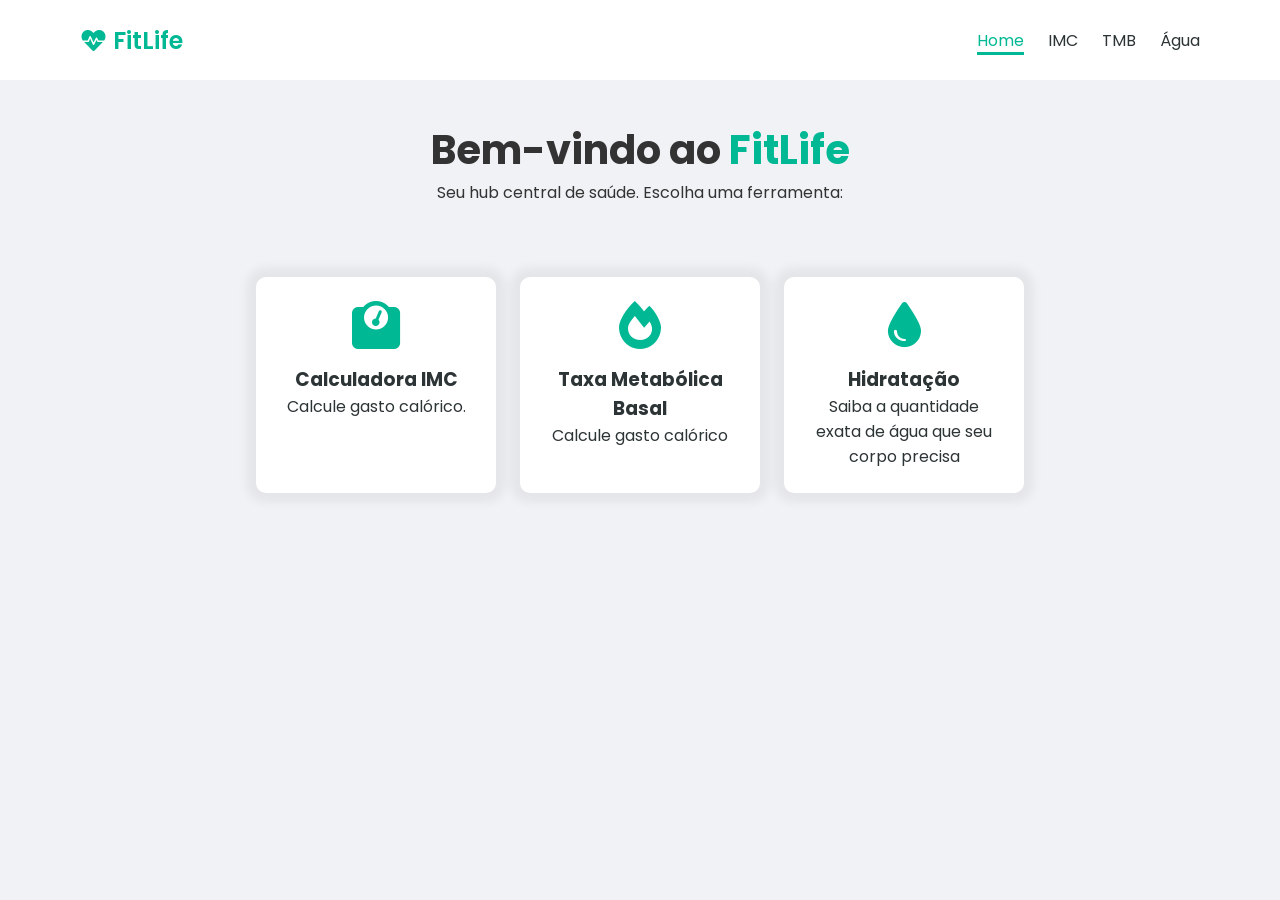
<file: index.html>
<!doctype html>
<html lang="pt-BR">

<head>
  <meta charset="UTF-8" />
  <meta name="viewport" content="width=device-width, initial-scale=1.0" />
  <link rel="preconnect" href="https://fonts.googleapis.com" />
  <link rel="preconnect" href="https://fonts.gstatic.com" crossorigin />
  <link
    href="https://fonts.googleapis.com/css2?family=Poppins:ital,wght@0,100;0,200;0,300;0,400;0,500;0,600;0,700;0,800;0,900;1,100;1,200;1,300;1,400;1,500;1,600;1,700;1,800;1,900&display=swap"
    rel="stylesheet" />
  <link rel="stylesheet" href="./css/styles.css">
  <link rel="stylesheet" href="https://cdnjs.cloudflare.com/ajax/libs/font-awesome/6.0.0/css/all.min.css" />
  <title>FitLife</title>
</head>

<body>
  <nav>
    <a href="./index.html" id="logo">
      <i class="fas fa-heartbeat"></i>
      FitLife
    </a>


    <ul class="nav-links">
      <li><a class="nav-link active" href="./index.html">Home</a></li>
      <li><a class="nav-link" href="./pages/imc.html">IMC</a></li>
      <li><a class="nav-link" href="./pages/tmb.html">TMB</a></li>
      <li><a class="nav-link" href="./pages/water.html">Água</a></li>
    </ul>
  </nav>
  <header class="header-container">
    <h1>Bem-vindo ao <span>FitLife</span></h1>
    <p>Seu hub central de saúde. Escolha uma ferramenta:</p>
  </header>
  <main>
    <section class="cards-section">
      <a href="./pages/imc.html" class="card">
        <i class="fas fa-weight"></i>
        <h3>Calculadora IMC</h3>
        <p>Calcule gasto calórico.</p>
      </a>

      <a href="./pages/tmb.html" class="card">
        <i class="fas fa-fire"></i>
        <h3>Taxa Metabólica Basal</h3>
        <p>Calcule gasto calórico</p>
      </a>

      <a href="./pages/water.html" class="card">
        <i class="fas fa-tint"></i>
        <h3>Hidratação</h3>
        <p>Saiba a quantidade exata de água que seu corpo precisa</p>
      </a>
    </section>
  </main>

</body>

</html>
</file>
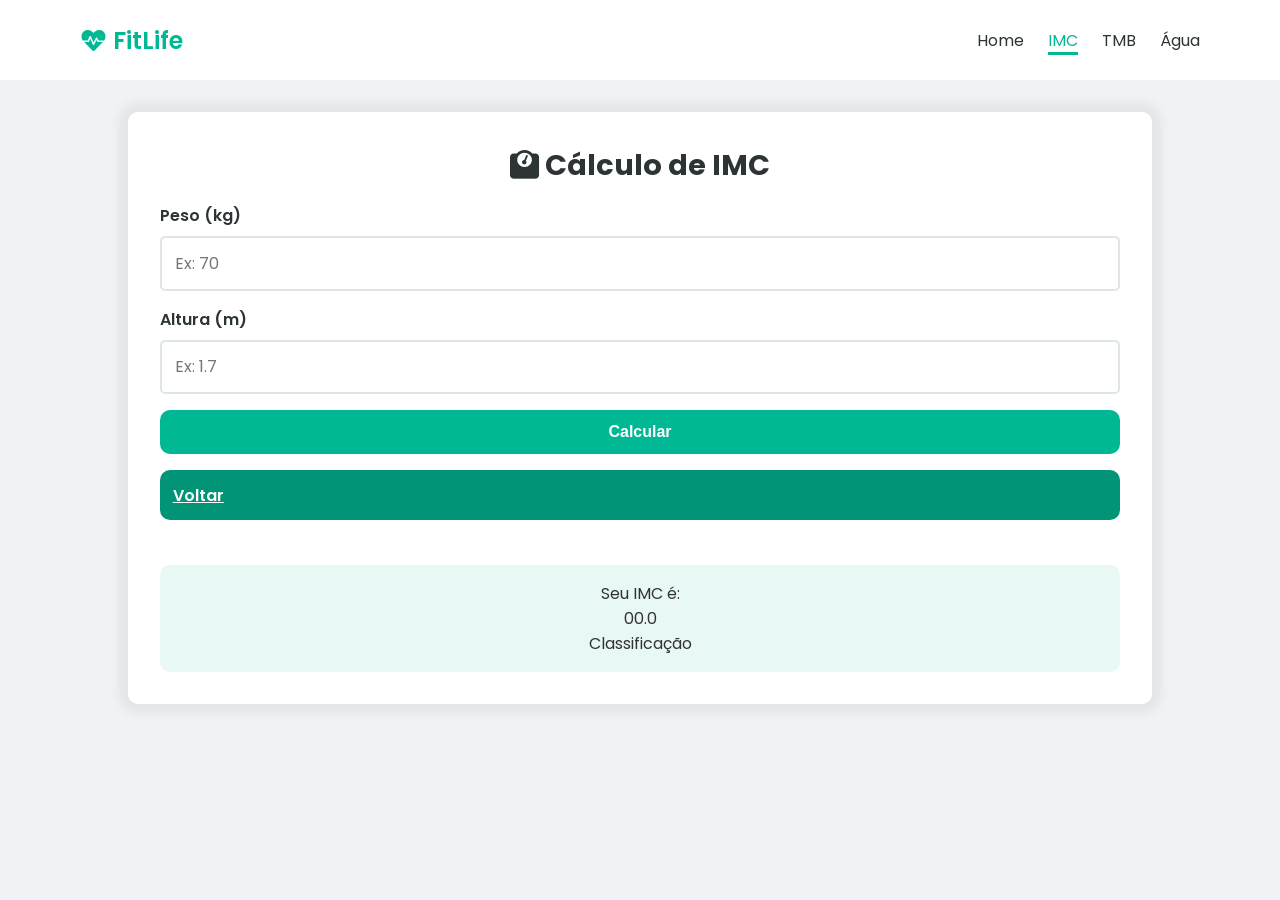
<file: pages/imc.html>
<!doctype html>
<html lang="pt-BR">

<head>
    <meta charset="UTF-8" />
    <meta name="viewport" content="width=device-width, initial-scale=1.0" />
    <link rel="preconnect" href="https://fonts.googleapis.com" />
    <link rel="preconnect" href="https://fonts.gstatic.com" crossorigin />
    <link
        href="https://fonts.googleapis.com/css2?family=Poppins:ital,wght@0,100;0,200;0,300;0,400;0,500;0,600;0,700;0,800;0,900;1,100;1,200;1,300;1,400;1,500;1,600;1,700;1,800;1,900&display=swap"
        rel="stylesheet" />
    <link rel="stylesheet" href="../css/styles.css">
    <link rel="stylesheet" href="https://cdnjs.cloudflare.com/ajax/libs/font-awesome/6.0.0/css/all.min.css" />
    <title>FitLife - Imc</title>
</head>

<body>
    <nav>
        <a href="../index.html" id="logo">
            <i class="fas fa-heartbeat"></i>
            FitLife
        </a>

        <ul class="nav-links">
            <li><a href="../index.html" class="nav-link">Home</a></li>
            <li><a href="./imc.html" class="nav-link active">IMC</a></li>
            <li><a href="./tmb.html" class="nav-link">TMB</a></li>
            <li><a href="./water.html" class="nav-link">Água</a></li>
        </ul>
    </nav>

    <main>
        <section class="tool-container">
            <div class="tool-container-title">
                <h2><i class="fas fa-weight"></i> Cálculo de IMC</h2>
            </div>

            <form action="">
                <div class="form-group">
                    <label for="weight">Peso (kg)</label>
                    <input type="number" placeholder="Ex: 70" id="weight" />
                </div>

                <div class="form-group">
                    <label for="height">Altura (m)</label>
                    <input type="number" placeholder="Ex: 1.7" id="height" />
                </div>

                <button class="action-btn">Calcular</button>
                <a class="action-btn btn-back" href="../index.html">Voltar</a>
            </form>

            <div class="result-box">
                <p>Seu IMC é:</p>
                <p>00.0</p>
                <p>Classificação</p>
            </div>

        </section>
    </main>

</body>

</html>
</file>
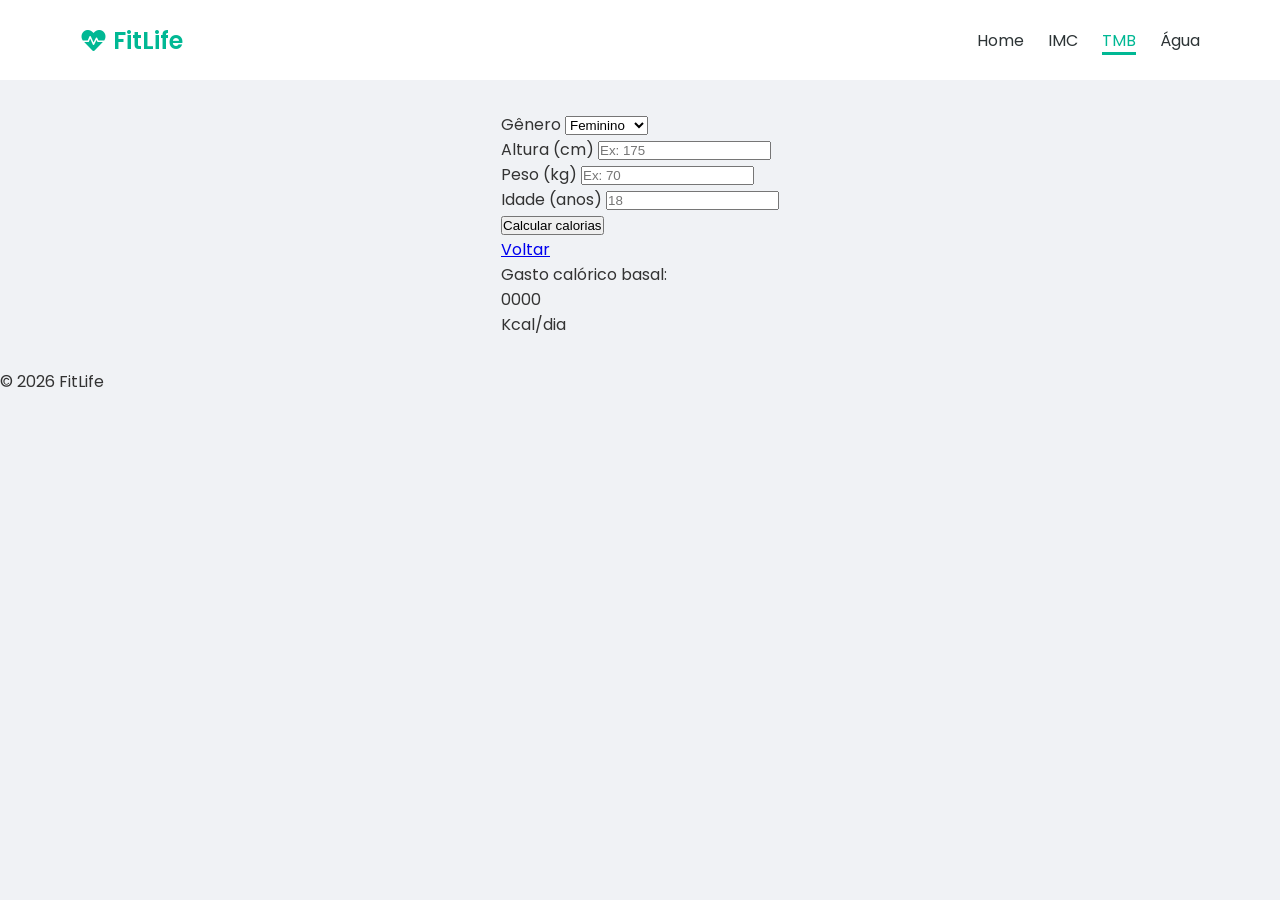
<file: pages/tmb.html>
<!doctype html>
<html lang="pt-BR">

<head>
    <meta charset="UTF-8" />
    <meta name="viewport" content="width=device-width, initial-scale=1.0" />
    <link rel="preconnect" href="https://fonts.googleapis.com" />
    <link rel="preconnect" href="https://fonts.gstatic.com" crossorigin />
    <link
        href="https://fonts.googleapis.com/css2?family=Poppins:ital,wght@0,100;0,200;0,300;0,400;0,500;0,600;0,700;0,800;0,900;1,100;1,200;1,300;1,400;1,500;1,600;1,700;1,800;1,900&display=swap"
        rel="stylesheet" />
    <link rel="stylesheet" href="../css/styles.css">
    <link rel="stylesheet" href="https://cdnjs.cloudflare.com/ajax/libs/font-awesome/6.0.0/css/all.min.css" />

    <title>FitLife - TMB</title>
</head>

<body>
    <nav>
        <a href="../index.html" id="logo">
            <i class="fas fa-heartbeat"></i>
            FitLife
        </a>

        <ul class="nav-links">
            <li><a href="../index.html" class="nav-link">Home</a></li>
            <li><a href="./imc.html" class="nav-link">IMC</a></li>
            <li><a href="./tmb.html" class="nav-link active">TMB</a></li>
            <li><a href="./water.html" class="nav-link">Água</a></li>
        </ul>
    </nav>

    <main>
        <section>
            <form action="">
                <div>
                    <label for="gender">Gênero</label>
                    <select name="gender" id="gender">
                        <option value="female">Feminino</option>
                        <option value="male">Masculino</option>
                    </select>
                </div>

                <div>
                    <label for="height">Altura (cm)</label>
                    <input type="number" id="height" placeholder="Ex: 175" />
                </div>

                <div>
                    <label for="weight">Peso (kg)</label>
                    <input type="number" id="weight" placeholder="Ex: 70" />
                </div>

                <div>
                    <label for="age">Idade (anos)</label>
                    <input type="number" id="age" placeholder="18" />
                </div>

                <button>Calcular calorias</button>
            </form>
            <a href="../index.html">Voltar</a>

            <div>
                <p>Gasto calórico basal:</p>
                <p>0000</p>
                <p>Kcal/dia</p>
            </div>
        </section>
    </main>

    <footer>
        <p>© 2026 FitLife</p>
    </footer>
</body>

</html>
</file>
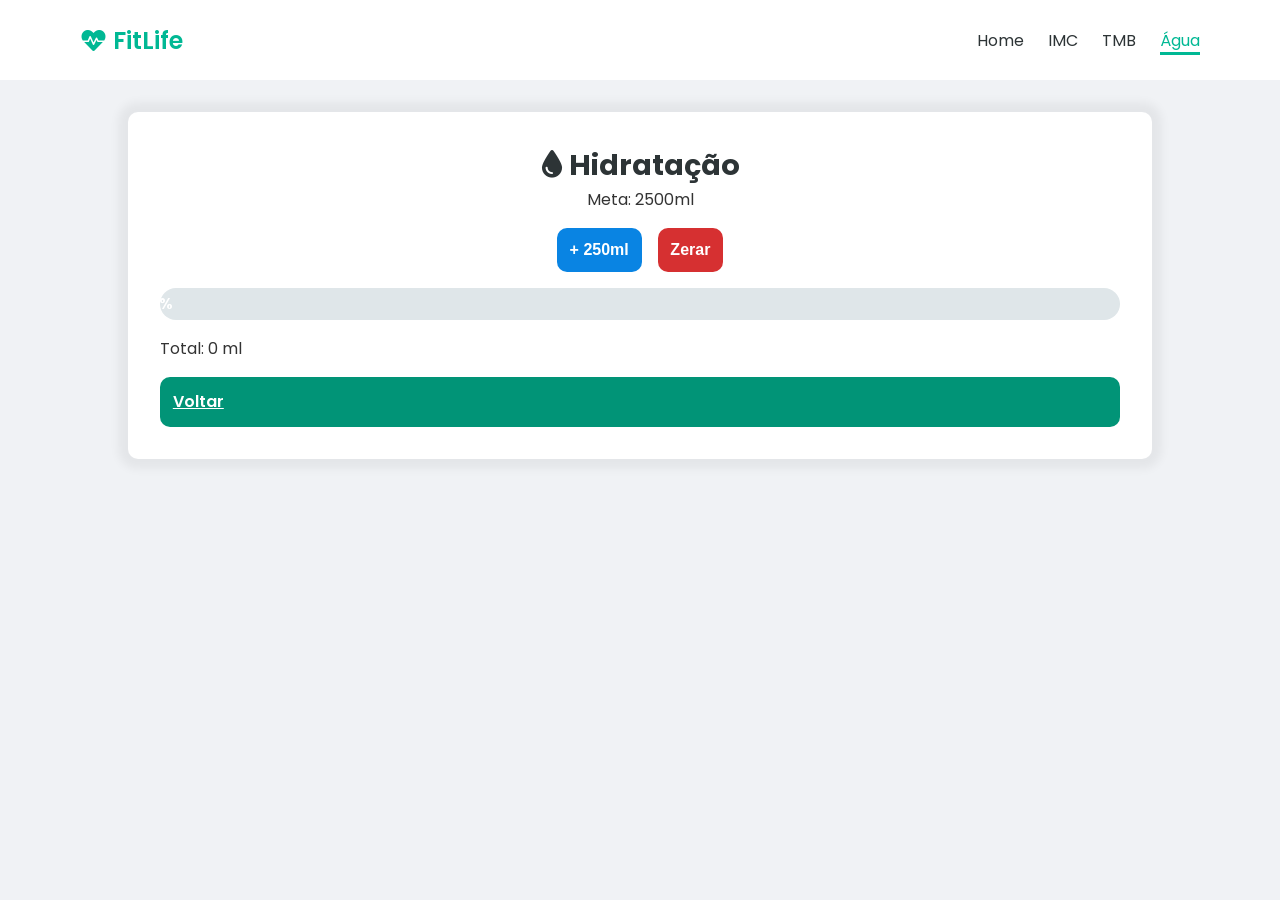
<file: pages/water.html>
<!doctype html>
<html lang="pt-BR">

<head>
    <meta charset="UTF-8" />
    <meta name="viewport" content="width=device-width, initial-scale=1.0" />
    <link rel="preconnect" href="https://fonts.googleapis.com" />
    <link rel="preconnect" href="https://fonts.gstatic.com" crossorigin />
    <link
        href="https://fonts.googleapis.com/css2?family=Poppins:ital,wght@0,100;0,200;0,300;0,400;0,500;0,600;0,700;0,800;0,900;1,100;1,200;1,300;1,400;1,500;1,600;1,700;1,800;1,900&display=swap"
        rel="stylesheet" />

    <link rel="stylesheet" href="../css/styles.css">
    <link rel="stylesheet" href="../css/water.css">
    <link rel="stylesheet" href="https://cdnjs.cloudflare.com/ajax/libs/font-awesome/6.0.0/css/all.min.css" />

    <title>FitLife - Água</title>
</head>

<body>
    <nav>
        <a href="../index.html" id="logo">
            <i class="fas fa-heartbeat"></i>
            FitLife
        </a>

        <ul class="nav-links">
            <li><a href="../index.html" class="nav-link">Home</a></li>
            <li><a href="./imc.html" class="nav-link">IMC</a></li>
            <li><a href="./tmb.html" class="nav-link">TMB</a></li>
            <li><a href="./water.html" class="nav-link active">Água</a></li>
        </ul>
    </nav>

    <main>
        <section class="tool-container">

            <div class="tool-container-title">
                <h2><i class="fas fa-tint"></i> Hidratação</h2>
                <p>Meta: 2500ml</p>
            </div>

            <div class="water-controls">
                <button class="action-btn btn-water-add">+ 250ml</button>
                <button class="action-btn btn-water-reset">Zerar</button>
            </div>

            <div class="progress-container">
                <div id="water-bar" class="progress-bar">0%</div>
            </div>

            <p>Total: 0 ml</p>

            <a class="action-btn btn-back" href="../index.html">Voltar</a>
        </section>
    </main>

</body>

</html>
</file>
<file: css/styles.css>
* {
    margin: 0;
    padding: 0;
    box-sizing: border-box;
}

:root {
    --primary-color: #00b894;
    --primary-dark: #019477;
    --secondary-color: #2d3436;
    --background-color: #f0f2f5;
    --card-color: #ffffff;
    --text-color: #333333;
    --muted-color: #636e72;
    --danger-color: #d63031;
    --water-color: #0984e3;
    --border-color: #dfe6e9;
}

body {
    background-color: var(--background-color);
    font-family: Poppins;
    color: #333;
}

nav {
    display: flex;
    /*deixar itens um ao lado do outro*/
    justify-content: space-between;
    /* tag a tendo espaçamento da tag ul */
    align-items: center;
    /* centraliza itens da vertical */

    padding: 0 5rem;

    background-color: var(--card-color);
    height: 5rem;
}

#logo {
    font-size: 1.5rem;
    color: var(--primary-color);
    text-decoration: none;
    font-weight: 600;
}

.nav-links {
    display: flex;
    list-style: none;
    gap: 1.5rem;
}

.nav-link {
    text-decoration: none;
    color: var(--secondary-color);
    font-size: 1rem;

    transition: 0.2s;
}

.nav-link:hover {
    color: var(--primary-color)
}

.nav-link.active {
    border-bottom: 3px var(--primary-color) solid;
    color: var(--primary-color)
}

.header-container {
    text-align: center;

    padding: 2.5rem 0;
}

.header-container h1 {
    font-size: 2.5rem;
}

.header-container span {
    color: var(--primary-color);
}

main {
    width: 80vw;

    margin: 0 auto;

    padding: 2rem 0;

    display: flex;
    justify-content: center;
    align-items: center;
}

.cards-section {
    display: flex;
    justify-content: center;
    gap: 1.5rem;
    text-align: center;

    flex-wrap: wrap;
}

.card {
    background-color: var(--card-color);
    color: var(--secondary-color);
    padding: 1.5rem;
    border-radius: 10px;
    text-align: center;
    text-decoration: none;
    width: 15rem;

    transition: 0.4s;

    /* box-shadow: HORIZONTAL VERTICAL BLUR SPREAD COLOR; */
    box-shadow: 0 0 10px 10px rgba(0, 0, 0, 0.05);
}

.card:hover {
    border: 2px solid var(--primary-color);
    color: var(--primary-color);
}

.card i {
    font-size: 3rem;
    color: var(--primary-color);
    margin-bottom: 1rem;
}

.tool-container {
    display: flex;
    flex-direction: column;

    gap: 1rem;

    width: 100%;
    padding: 2rem;

    background-color: var(--card-color);
    border-radius: 10px;
    box-shadow: 0 0 10px 10px rgba(0, 0, 0, 0.05);
}

.tool-container-title {
    text-align: center;
}

.tool-container-title h2 {
    color: var(--secondary-color);
    font-size: 1.8rem;
}

.tool-container form {
    display: flex;
    flex-direction: column;
    gap: 1rem;
}

.form-group {
    display: flex;
    flex-direction: column;
    gap: 0.5rem;
}

.form-group label {
    font-weight: 600;
    color: var(--secondary-color);
}

.form-group input {
    padding: 0.8rem;
    border: 2px solid var(--border-color);
    border-radius: 5px;
    font-size: 1rem;
    font-family: inherit;
}

.form-group input:focus {
    outline: none;
    border-color: var(--primary-color);
}
.action-btn {
    padding: 0.8rem;
    background-color: var(--primary-color);
    color: white;
    border: none;
    border-radius: 10px;
    font-size: 1rem;
    font-weight: 600;
    cursor: pointer;
    transition: 0.3s;
}

.btn-back
    {

    background-color: var(--primary-dark)
}

.btn-back:hover{
    background-color: var(--text-color);
}
.result-box {
    margin-top: 1.8rem;
    padding: 1rem;
    background-color: #e8f8f5;
    border-radius: 10px;
    text-align: center;
}

@media (max-width: 490px) {
    nav {
        flex-direction: column;
    }

    #logo {
        color: var(--danger-color)
    }
}
</file>
<file: css/water.css>
.water-controls {
    display: flex;
    justify-content: center;
    align-items: center;

    flex-wrap: wrap;
    gap: 1rem
}

.water-button {
    background-color: var(--water-color);
}

.btn-water-add {
    background-color: var(--water-color);
}

.btn-water-add:hover {
    background-color: #076ebc;
}

.btn-water-reset {
    background-color: var(--danger-color);
}

.btn-water-reset:hover {
    background-color: #b71c1c;
}

.progress-container {
    width: 100%;
    height: 2rem;
    background-color: var(--border-color);
    border-radius: 32px;
}

.progress-bar {
    display: flex;
    justify-content: center;
    align-items: center;

    border-radius: 30px 0 0 30px;

    width: 0%;
    height: 100%;
    background-color: var(--water-color);
    color: var(--card-color);
    font-weight: 600;
}
</file>
